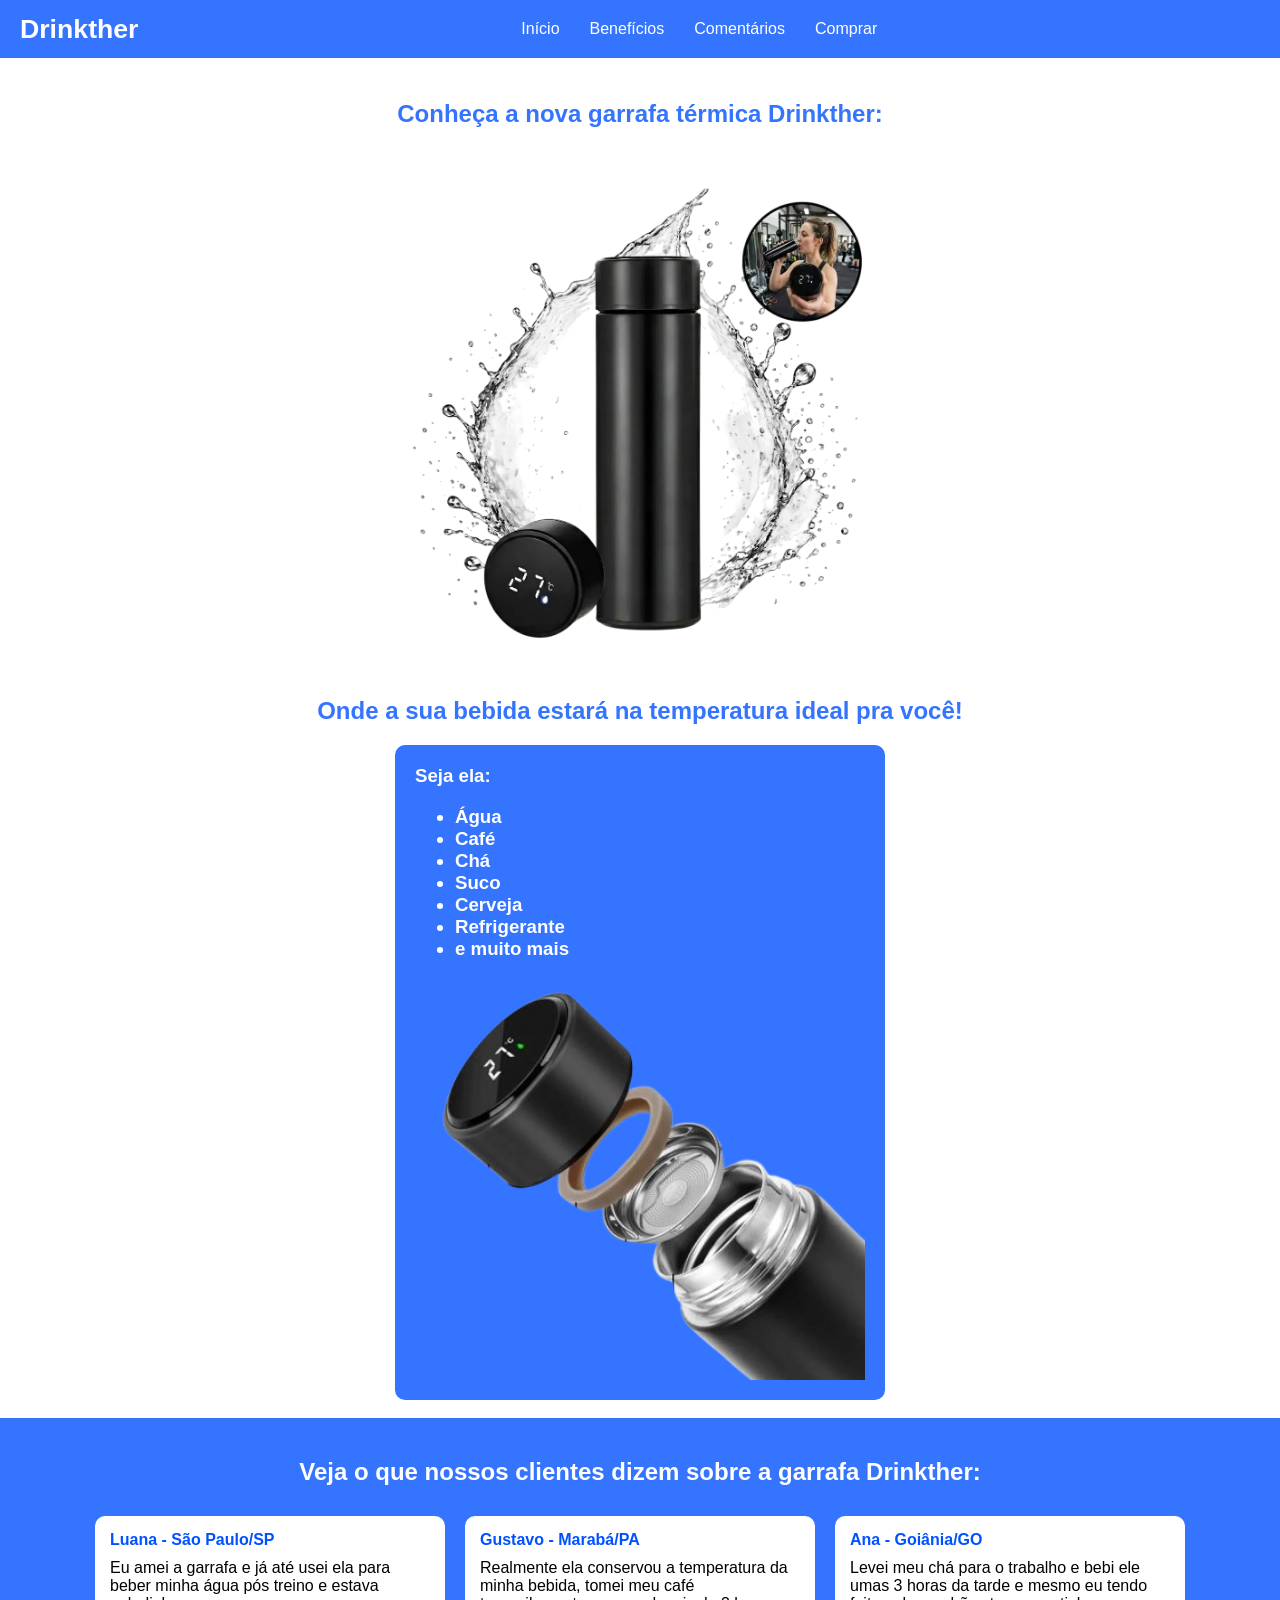
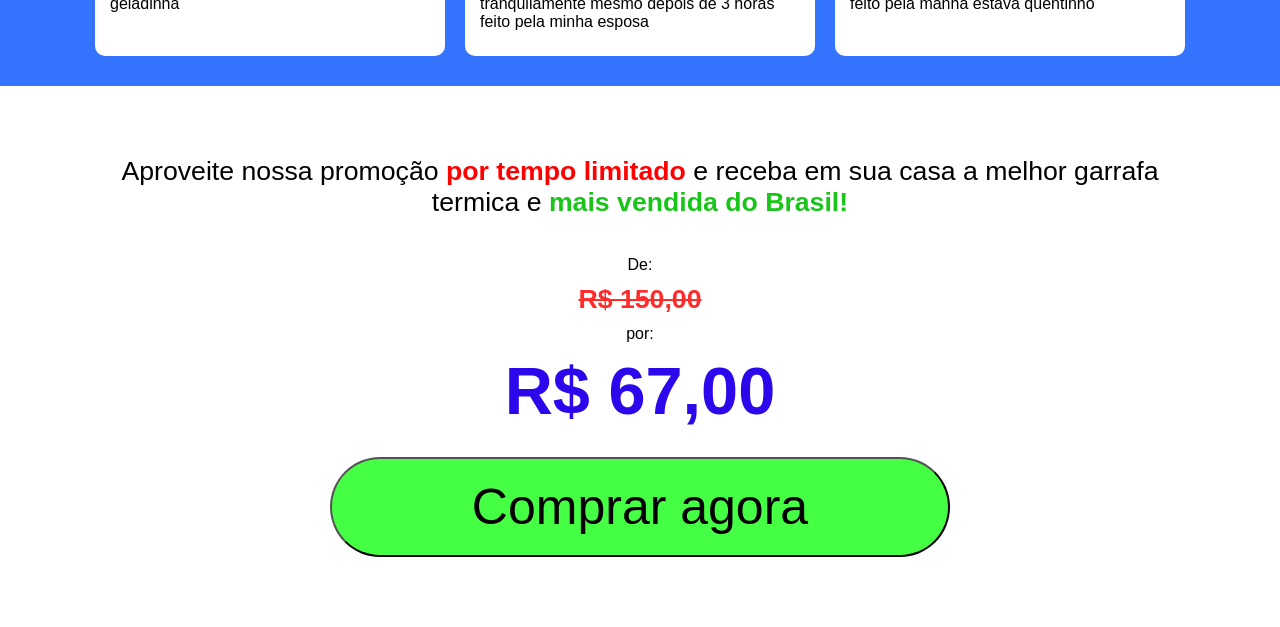
<file: index.html>
<!DOCTYPE html>
<html lang="en">
<head>
    <meta charset="UTF-8">
    <meta name="viewport" content="width=device-width, initial-scale=1.0">
    <link rel="stylesheet" href="style.css">
    <script src="script.js"></script>
    <title>Drinkther</title>
</head>
<body>

    <div class="navbar">
        <div class="logo">
            Drinkther
        </div>
        <ul>
            <li><a href="#inicio">Início</a></li>
            <li><a href="#beneficios">Benefícios</a></li>
            <li><a href="#comentarios">Comentários</a></li>
            <li><a href="#comprar">Comprar</a></li>
        </ul>
    </div>
    

    <section id="inicio">
   <div class="conteudo">
        <h1>Conheça a nova garrafa térmica Drinkther:</h1>
        <br>
        <img src="img/garrafa3.png" style="width: 100%; max-width: 500px; height: auto;"/>
        <br>
        
        <h2>Onde a sua bebida estará na temperatura ideal pra você!</h2>
    </section>
    
<section id="beneficios">
    <div class="beneficios">
        Seja ela:

        <ul>
        <li>Água</li>
        <li>Café</li>
        <li>Chá</li>
        <li>Suco</li>
        <li>Cerveja</li>
        <li>Refrigerante</li>
        <li>e muito mais</li>
        </ul>
        <img src="img/descricaogarrafa-removebg-preview.png" style="width: 100%; max-width: 500px; height: auto;"/>
    </div>
    <br>    
   </div>
</section>

<section id="comentarios">
   <div class="secao-clientes">
    <h2 style="text-align: center; color: white;">Veja o que nossos clientes dizem sobre a garrafa Drinkther:</h2>

    <div class="clientes">
        <div class="cliente">
            <div class="nome-cliente">Luana - São Paulo/SP</div>
            <div class="comentario-cliente">Eu amei a garrafa e já até usei ela para beber minha água pós treino e estava geladinha</div>
        </div>

        <div class="cliente">
            <div class="nome-cliente">Gustavo - Marabá/PA</div>
            <div class="comentario-cliente">Realmente ela conservou a temperatura da minha bebida, tomei meu café tranquilamente mesmo depois de 3 horas feito pela minha esposa</div>
        </div>

        <div class="cliente">
            <div class="nome-cliente">Ana - Goiânia/GO</div>
            <div class="comentario-cliente">Levei meu chá para o trabalho e bebi ele umas 3 horas da tarde e mesmo eu tendo feito pela manhã estava quentinho</div>
        </div>
    </div>
   </div>
</section>

<section id="comprar">
<div class="promocao">
    <div class="titulo-promocao">Aproveite nossa promoção <strong style="color: red;">por tempo limitado</strong> e receba em sua casa a melhor garrafa termica e <strong style="color: rgb(26, 197, 26);">mais vendida do Brasil!</strong></div>
    <br>
    De:
    <div class="preco-antigo">
        R$ 150,00
    </div>
    por: 
    <div class="preco">
        R$ 67,00
    </div>
    <br>
    <a href="compra.html">
        <button style="width: 50%;">
            Comprar agora
        </button>
    </a>
</div>
</section>
</body>
</html>
</file>
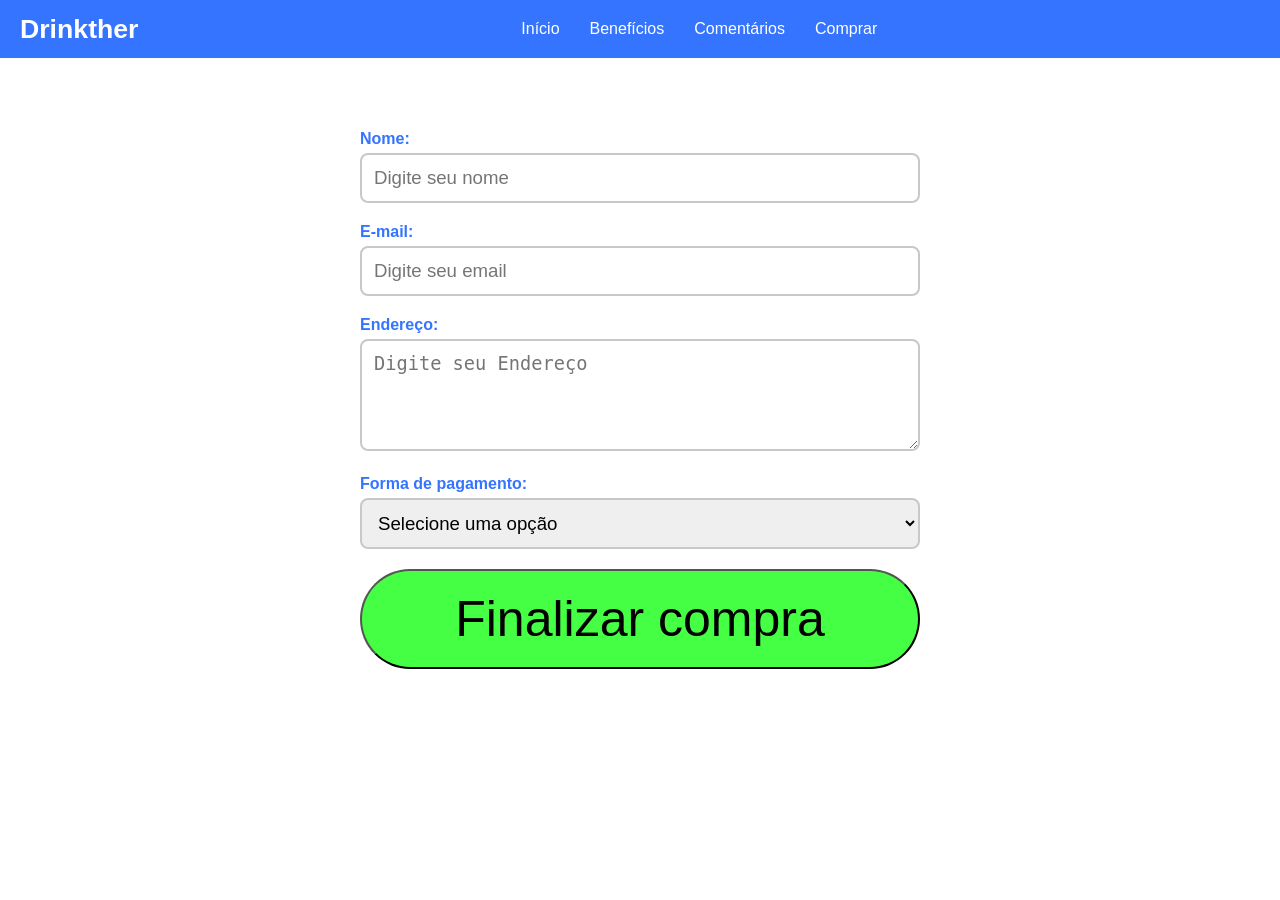
<file: compra.html>
<!DOCTYPE html>
<html lang="en">
<head>
    <meta charset="UTF-8">
    <meta name="viewport" content="width=device-width, initial-scale=1.0">
    <link rel="stylesheet" href="style.css">
    <script src="script.js"></script>
    <title>Drinkther</title>
</head>
<body>

    <div class="navbar">
        <div class="logo">
            Drinkther
        </div>
        <ul>
            <li><a href="index.html#inicio">Início</a></li>
            <li><a href="index.html#beneficios">Benefícios</a></li>
            <li><a href="index.html#comentarios">Comentários</a></li>
            <li><a href="index.html#comprar">Comprar</a></li>
        </ul>
    </div>

    <form class="formulario" onsubmit="return validarFormulario(event)">
  
    <div class="nome">
        <label for="nome">Nome:</label>
        <input type="text" id="nome" name="nome" placeholder="Digite seu nome" required>
    </div>

    <div class="email">
        <label for="email">E-mail:</label>
        <input type="email" id="email" name="email" placeholder="Digite seu email" required>
    </div>

    <div class="Endereço">
        <label for="endereco">Endereço:</label>
        <textarea id="endereco" name="endereco" rows="4" placeholder="Digite seu Endereço" required></textarea>
    </div>

    <div class="pagamento">
    <label for="pagamento">Forma de pagamento:</label>
        <select id="pagamento" name="pagamento" required onchange="mostrarPagamento()">
        <option value="" disabled selected>Selecione uma opção</option>
        <option value="pix">Pix</option>
        <option value="cartao_credito">Cartão de crédito</option>
        <option value="cartao_debito">Cartão de débito</option>
        </select>
    </div>

    <div id="dados-cartao" style="display: none;">
        <div class="numero-cartao">
            <label for="numero">Número do cartão:</label>
            <input type="text" id="numero" name="numero" placeholder="0000 0000 0000 0000">
        </div>
        <div class="validade-cartao">
            <label for="validade">Validade:</label>
            <input type="text" id="validade" name="validade" placeholder="MM/AA">
        </div>
        <div class="cvv-cartao">
            <label for="cvv">CVV:</label>
            <input type="text" id="cvv" name="cvv" placeholder="123">
        </div>
    </div>

    <div id="dados-pix" style="display: none;">
        <div class="pix-info">
            <label>Escaneie o QR Code abaixo para pagar via Pix:</label>
            <img src="img/qrcode.png" style="width: 200px; max-width: 100%; display: block; margin: auto;">
        </div>
    </div>

    <div class="botao-finalizada">
        <button type="submit" style="width: 100%;">
            Finalizar compra
        </button>
    </div>

</form>
</body>
</html>
</file>
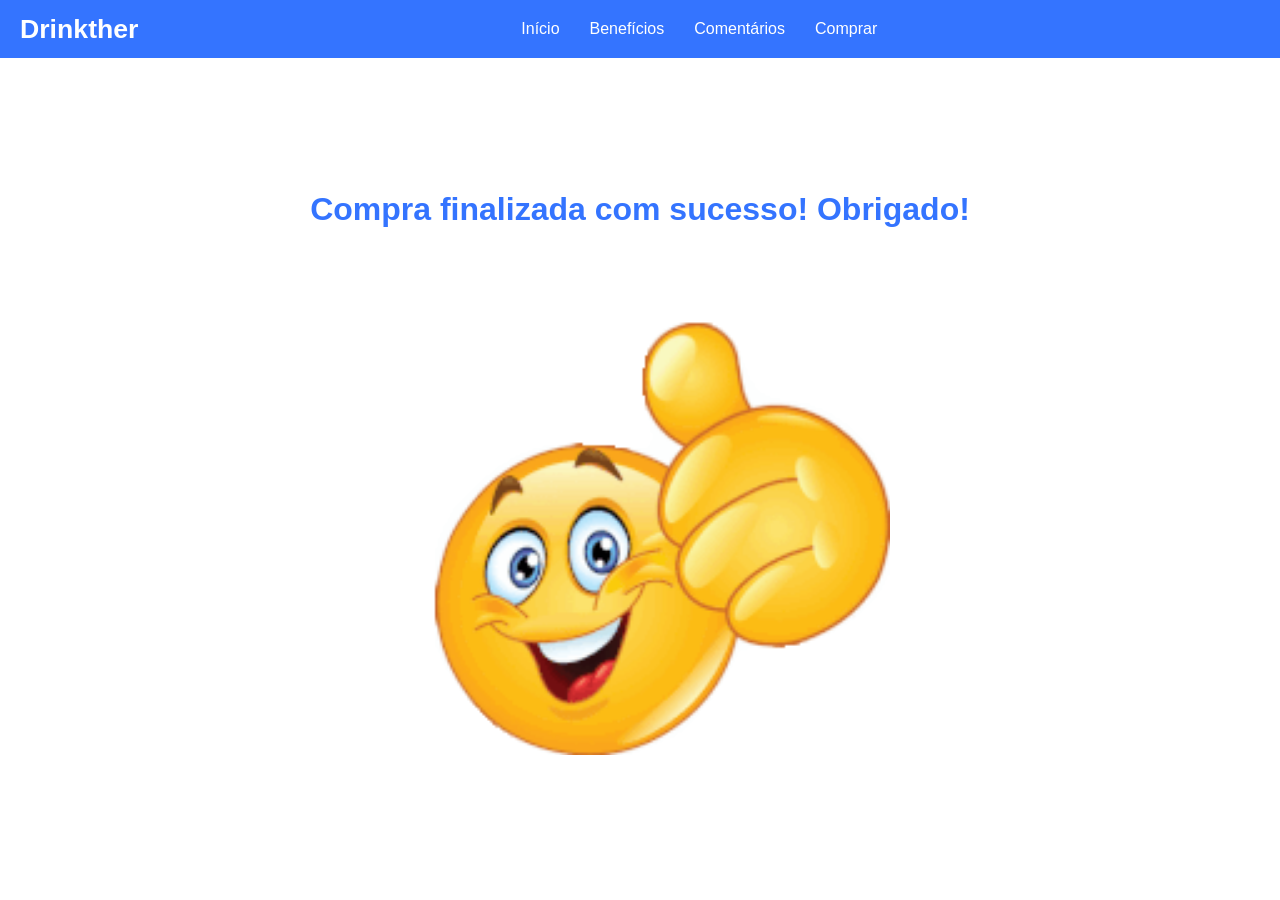
<file: final.html>
<!DOCTYPE html>
<html lang="en">
<head>
    <meta charset="UTF-8">
    <meta name="viewport" content="width=device-width, initial-scale=1.0">
    <link rel="stylesheet" href="style.css">
    <title>Drinkther</title>
</head>
<body>

    <div class="navbar">
        <div class="logo">
            Drinkther
        </div>
        <ul>
            <li><a href="index.html#inicio">Início</a></li>
            <li><a href="index.html#beneficios">Benefícios</a></li>
            <li><a href="index.html#comentarios">Comentários</a></li>
            <li><a href="index.html#comprar">Comprar</a></li>
        </ul>
    </div>

    <br>
    <br>
    <br>
    <br>
    <br>
    <div class="finalizada">
        <h1>
            Compra finalizada com sucesso! Obrigado!
        </h1>
        <br>
        <img src="img/joinha.gif" style="width: 500px; max-width: 100%; height: auto;"/>
        <br>
    </div>

</body>
</html>
</file>
<file: style.css>
html {
    scroll-behavior: smooth;
}

body {
    margin: 0;
    font-family: Arial, Helvetica, sans-serif;
    background-color: rgb(255, 255, 255);
    padding-top: 80px;
}

.navbar {
    position: fixed;
    top: 0;
    left: 0;
    width: 100%;
    background-color: rgb(52, 116, 255);
    z-index: 2;
    display: flex;
    flex-wrap: wrap;
    align-items: center;
    padding: 10px 20px;
    box-sizing: border-box;
}

.navbar ul {
    display: flex;
    flex-wrap: wrap;
    justify-content: center;
    list-style: none;
    margin: 0;
    padding: 0;
    flex: 1;
}

.navbar a {
    color: white;
    text-decoration: none;
    padding: 10px 15px;
    display: inline-block;
}

.logo {
    font-size: 20pt;
    font-weight: 900;
    color: white;
    margin: 0;
}

.conteudo {
    margin-top: 20px;
    color: rgb(52, 116, 255);
    text-align: center;
    padding: 0 20px;
}

.conteudo img {
    max-width: 100%;
    height: auto;
}

.beneficios {
    text-align: left;
    background-color: rgb(52, 116, 255);
    color: white;
    font-size: 14pt;
    font-weight: 800;
    padding: 20px;
    border-radius: 10px;
    max-width: 490px;
    margin: 0 auto;
    box-sizing: border-box;
}

.beneficios img {
    max-width: 100%;
    height: auto;
    display: block;
    margin: 10px auto 0;
}

.secao-clientes {
    padding: 20px;
    background-color: rgb(52, 116, 255);
}

.secao-clientes h2 {
    text-align: center;
    color: white;
    font-size: 1.5em;
    padding: 0 20px;
}

.clientes {
    display: flex;
    flex-wrap: wrap;
    justify-content: center;
    max-width: 1200px;
    margin: 0 auto;
}

.cliente {
    background-color: rgb(255, 255, 255);
    width: 300px;
    margin: 10px;
    padding: 15px;
    border-radius: 10px;
    box-sizing: border-box;
    flex: 1 1 280px;
    max-width: 350px;
}

.nome-cliente {
    color: rgb(0, 81, 255);
    font-size: 12pt;
    font-weight: 800;
    margin-bottom: 10px;
}

.comentario-cliente {
    margin: 10px 0;
}

.promocao {
    padding: 20px;
    background-color: rgb(255, 255, 255);
    text-align: center;
}

.titulo-promocao {
    font-size: 20pt;
    max-width: 90%;
    margin: 50px auto 20px;
}

.preco-antigo {
    font-size: 20pt;
    font-weight: 900;
    text-decoration: line-through;
    color: rgb(255, 44, 44);
    margin: 10px;
}

.preco {
    font-size: 50pt;
    font-weight: 900;
    color: rgb(45, 7, 235);
    margin: 10px;
}

.formulario {
    max-width: 600px;
    margin: 20px auto 50px auto;
    padding: 30px 20px;
    background-color: rgb(255, 255, 255);
    border-radius: 10px;
    box-sizing: border-box;
}

.formulario div {
    margin-bottom: 20px;
}

.formulario label {
    display: block;
    font-weight: 700;
    color: rgb(52, 116, 255);
    margin-bottom: 5px;
}

.formulario input,
.formulario textarea,
.formulario select {
    width: 100%;
    padding: 12px;
    border: 2px solid rgb(200, 200, 200);
    border-radius: 8px;
    font-size: 14pt;
    box-sizing: border-box;
    transition: border-color 0.3s ease;
}

.formulario input:focus,
.formulario textarea:focus,
.formulario select:focus {
    border-color: rgb(52, 116, 255);
    outline: none;
}

.formulario textarea {
    resize: vertical;
    min-height: 100px;
}

button {
    height: 100px;
    width: 100%;
    font-size: 50px;
    background-color: rgb(69, 255, 69);
    border-radius: 50px;
    margin-bottom: 50px;
    cursor: pointer;
    box-sizing: border-box;
}

.numero-cartao,
.validade-cartao,
.cvv-cartao,
.pix-info {
    margin-bottom: 20px;
}

.numero-cartao label,
.validade-cartao label,
.cvv-cartao label,
.pix-info label {
    display: block;
    font-weight: 700;
    color: rgb(52, 116, 255);
    margin-bottom: 5px;
}

.numero-cartao input,
.validade-cartao input,
.cvv-cartao input {
    width: 100%;
    padding: 12px;
    border: 2px solid rgb(200, 200, 200);
    border-radius: 8px;
    font-size: 14pt;
    box-sizing: border-box;
    transition: border-color 0.3s ease;
}

.numero-cartao input:focus,
.validade-cartao input:focus,
.cvv-cartao input:focus {
    border-color: rgb(52, 116, 255);
    outline: none;
}

.botao-finalizada {
    display: flex;
    justify-content: center;
}

.finalizada {
    text-align: center;
    color: rgb(52, 116, 255);
    padding: 0 20px;
}

.finalizada img {
    max-width: 100%;
    height: auto;
}

.pix-info img {
    max-width: 200px;
    display: block;
    margin: 10px auto;
}

@media screen and (max-width: 768px) {
    body {
        padding-top: 120px;
    }
    
    .navbar {
        flex-direction: column;
        align-items: center;
        padding: 10px;
    }
    
    .logo {
        font-size: 24pt;
        margin-bottom: 5px;
    }
    
    .navbar ul {
        flex-wrap: wrap;
        justify-content: center;
        width: 100%;
    }
    
    .navbar a {
        padding: 8px 12px;
        font-size: 14px;
    }
    
    .conteudo h1 {
        font-size: 1.5em;
    }
    
    .conteudo h2 {
        font-size: 1.2em;
    }
    
    .beneficios {
        width: 100%;
        max-width: 100%;
        font-size: 12pt;
        padding: 15px;
    }
    
    .cliente {
        flex: 1 1 100%;
        max-width: 100%;
        margin: 10px 0;
    }
    
    .titulo-promocao {
        font-size: 16pt;
        width: 100%;
    }
    
    .preco {
        font-size: 36pt;
    }
    
    .preco-antigo {
        font-size: 16pt;
    }
    
    .formulario {
        padding: 20px 15px;
        margin: 10px;
    }
    
    .formulario input,
    .formulario textarea,
    .formulario select {
        font-size: 12pt;
        padding: 10px;
    }
    
    button {
        height: 70px;
        font-size: 30px;
        margin-bottom: 30px;
    }
    
    .numero-cartao input,
    .validade-cartao input,
    .cvv-cartao input {
        font-size: 12pt;
        padding: 10px;
    }
    
    .secao-clientes h2 {
        font-size: 1.2em;
    }
}

@media screen and (max-width: 480px) {
    .navbar {
        padding: 8px;
    }
    
    .logo {
        font-size: 20pt;
    }
    
    .navbar a {
        padding: 6px 10px;
        font-size: 12px;
    }
    
    .conteudo h1 {
        font-size: 1.2em;
    }
    
    .conteudo h2 {
        font-size: 1em;
    }
    
    .beneficios {
        font-size: 11pt;
        padding: 12px;
    }
    
    .cliente {
        padding: 12px;
        margin: 8px 0;
    }
    
    .nome-cliente {
        font-size: 11pt;
    }
    
    .comentario-cliente {
        font-size: 10pt;
    }
    
    .titulo-promocao {
        font-size: 14pt;
        margin-top: 30px;
    }
    
    .preco {
        font-size: 28pt;
    }
    
    .preco-antigo {
        font-size: 14pt;
    }
    
    .formulario {
        padding: 15px 10px;
        margin: 5px;
    }
    
    .formulario input,
    .formulario textarea,
    .formulario select {
        font-size: 11pt;
        padding: 8px;
    }
    
    button {
        height: 60px;
        font-size: 24px;
    }
    
    .pix-info img {
        width: 150px;
    }
}
</file>
